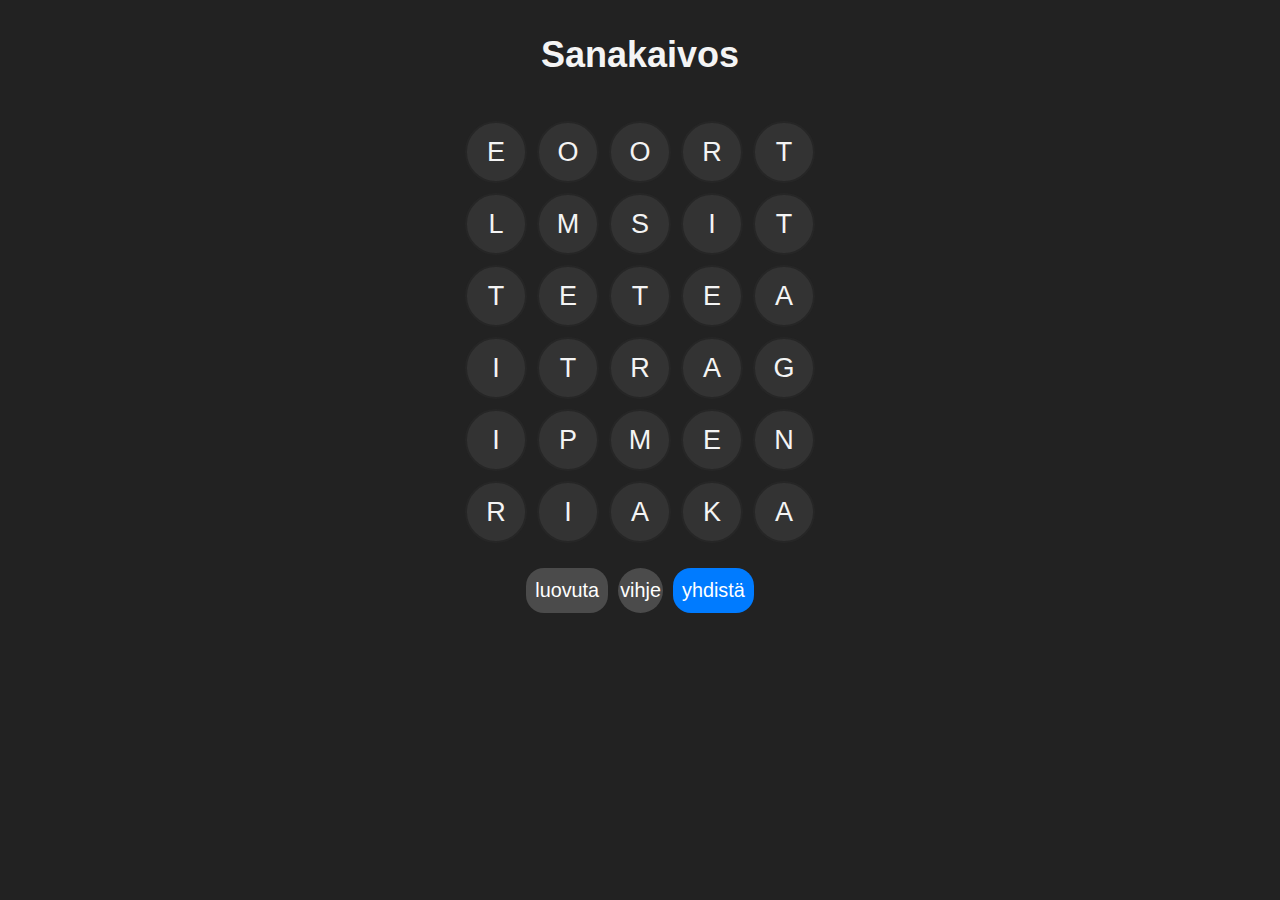
<file: index.html>
<!DOCTYPE html>
<html lang="fi">
<head>
	<meta charset="UTF-8">
	<meta name="viewport" content="width=device-width, initial-scale=1.0">
	<title>Sanakaivos</title>
	<link rel="stylesheet" href="style.css">
	<script src="sanat.js"></script>
</head>
<body>
	<div class="page-center">
		<div class="column">
			<h1>Sanakaivos</h1>
			<div id="sana-container" style="position:relative;height:25px">
				<div id="sana" class="viesti"></div>
				<div id="virhe" class="viesti"></div>
				<div id="tulos" class="viesti"></div>
			</div>
			<div id="board-container">
				<div id="board" class="board"></div>
			</div>
			<div id="buttons" class="button-container"></div>
			<div id="kopioi-tulos" class="button-container hide"><button id="copyToClipboard" class='button'>Kopioi tulos</button></div>
			<div id="loydetyt_sanat" class="sana_list"></div>
		</div>
		<div class="column">
			<div id="malli-container" class="hide">
				<div id="malli" class="board-intended"></div>
			</div>
			<div id="loydetyt_malli_sanat" class="sana_list hide"></div>
		</div>
	</div>

	<script>
		const obfuscationKey = "jy2d7ukxpX1Dz04YgFaK8ChHwOW9qlr";
		function encodeLevelCode(letters, intendedWords) {
			function encode(c) {
				c = +c;
				if (c < 0 || obfuscationKey.length <= c) {
					const msg = "ERROR: Encode failed = " + c
					console.log(msg);
					document.getElementById('virhe').textContent = msg;
				}
				return obfuscationKey[c];
			}
			let levelCode = "";
			for (let i = 0; i < intendedWords.length; i += 1) {
				if (i != 0)
					levelCode += encode(obfuscationKey.length - 1);
				for (let j = 0; j < intendedWords[i].length; j += 1) {
					levelCode += encode(intendedWords[i][j]);
				}
			}
			levelCode.length -= 1;
			const a = +('A'.charCodeAt(0));
			for (let i = 0; i < letters.length; i += 1) {
				levelCode += encode(letters[i].charCodeAt(0) - a);
			}
			return levelCode;
		}

		const generatedLevelCode = encodeLevelCode([
			'E', 'O', 'O', 'R', 'T',
			'L', 'M', 'S', 'I', 'T',
			'T', 'E', 'T', 'E', 'A',
			'I', 'T', 'R', 'A', 'G',
			'I', 'P', 'M', 'E', 'N',
			'R', 'I', 'A', 'K', 'A'
		], [
			[ 1,  6,  0,  5, 11, 10, 16, 15],
			[21, 25, 20, 26, 22, 27],
			[28, 29, 24, 19, 23, 17, 12, 18, 14],
			[ 3,  2,  7, 13,  9,  4,  8],
		]);

		let givenLevelCode = "ykjuD1gYrCO8Wh9rqlwKHFza4rd2x0X7p744FKDzapKK7K7jpKFjkpYz70Fpj1j";
		const url = window.location.href.split('?');
		if (url.length == 2) {
			givenLevelCode = url[1];
		}

		if (generatedLevelCode !== givenLevelCode) {
			console.log("Given and calculated level codes don't match. New=" + generatedLevelCode + ", Given=" + givenLevelCode);
		}

		const letters = [];
		const intendedWords = [];
		function decodeLevelCode(levelCode, letters, intendedWords) {
			function decode(c) {
				if (!obfuscationKey.includes(c)) {
					const msg = "ERROR: Decode failed = " + c
					console.log(msg);
					document.getElementById('virhe').textContent = msg;
				}
				return obfuscationKey.indexOf(c);
			}

			letters.splice(0, letters.length);
			intendedWords.splice(0, intendedWords.length);
			intendedWords.push([]);
			let intendedLetterCount = 0;
			let i = 0;
			const mayContainIntendedWords = levelCode.length >= 62 && levelCode.includes(obfuscationKey[obfuscationKey.length - 1]);
			for (; intendedLetterCount < 30 && i < levelCode.length && mayContainIntendedWords; ++i) {
				const c = decode(levelCode[+i]);
				if (c == obfuscationKey.length - 1) {
					intendedWords.push([]);
					continue;
				}
				if (intendedWords[intendedWords.length - 1].length >= 10) {
					console.log("Intended word is too long. Assuming the url only has the letters.");
					i = 0;
					intendedWords.splice(0, intendedWords.length);
					break;
				}
				intendedWords[intendedWords.length - 1].push(c);
				intendedLetterCount += 1;
			}
			
			const a = +('A'.charCodeAt(0));
			for (; letters.length < 30 && i < levelCode.length; ++i) {
				const charCode = decode(levelCode[+i]);
				let str = undefined;
				if (charCode == 26)
					str = 'Å';
				else if (charCode == 27)
					str = 'Ä';
				else if (charCode == 28)
					str = 'Ö';
				else
					str = String.fromCharCode(a + charCode)
				letters.push(str);
			}
		}
		decodeLevelCode(givenLevelCode, letters, intendedWords);

		let intendedLetterCount = 0;
		intendedWords.forEach(arr => intendedLetterCount += arr.length);
		if (intendedLetterCount == 0) {
			const msg = "Mallivastaus puuttuu. Kaivos voi olla mahdoton.";
			console.log(msg);
			document.getElementById('virhe').textContent = msg;
		} else if (intendedLetterCount != letters.length) {
			const msg = "Mallivastauksessa väärä määrä kirjaimia: " + intendedLetterCount + ", kun pitäsi olla " + letters.length + ".";
			console.log(msg);
			document.getElementById('virhe').textContent = msg;
		}

		const allCells = [];
		const selectedCells = [];
		const foundWords = [];
		const wordListing = [];

		function makeCells(resultCells, parentElement, interactive) {
			letters.forEach((letter, index) => {
				const cellWrapper = document.createElement('div');
				cellWrapper.classList.add('cell-wrapper');
				parentElement.appendChild(cellWrapper);

				const cell = document.createElement('div');
				cellWrapper.appendChild(cell);

				cell.textContent = letter;
				cell.classList.add('cell');
				cell.dataset.index = index;
				cell.dataset.letter = letter;
				resultCells.push(cell);
				if (!interactive) {
					cellWrapper.classList.add('non-interactive');
					return;
				}

				cellWrapper.addEventListener('click', () => {
					const selectedIndex = selectedCells.indexOf(cell);
					if (selectedIndex > -1 && selectedIndex + 1 == selectedCells.length) {
						toggleSelection(cell);
						return;
					}
					if (selectedIndex > -1) {
						//clearSelected()
						return;
					}

					for (i in foundWords) {
						if (foundWords[i].includes(cell)) {
							removeWord(foundWords[i]);
							return;
						}
					}

					for (word in foundWords)
					{
						if (!word.includes(cell)) continue;
						removeWord(word);
						return;
					}

					if (isAdjacent(cell)) {
						toggleSelection(cell);
					}
				});
			});
		}
		makeCells(allCells, document.getElementById('board'), true);

		const connectors = [];

		function disconnect(cell1, cell2) {
				if (!cell1 || !cell2) return;

				const rect1 = cell1.dataset.index < cell2.dataset.index ? cell1 : cell2;
				const rect2 = cell1.dataset.index < cell2.dataset.index ? cell2 : cell1;
				const key = rect1.dataset.index + "-" + rect2.dataset.index;
				const line = connectors.find(l => l.dataset.key === key);
				if (line) {
					let index = connectors.indexOf(line);
					connectors.splice(index, 1);
					line.remove();
				}
		};

		function connect(cell1, cell2, style) {
			connectImpl(document.getElementById('board-container'), cell1, cell2, style);
		}

		function connectMalli(cell1, cell2, style) {
			connectImpl(document.getElementById('malli-container'), cell1, cell2, style);
		}

		function connectImpl(containter, cell1, cell2, style) {
				disconnect(cell1, cell2);
				const line = document.createElement('div');
				containter.appendChild(line);
				line.classList.add('line');
				line.classList.add(style);
				const rect1 = cell1.dataset.index < cell2.dataset.index ? cell1 : cell2;
				const rect2 = cell1.dataset.index < cell2.dataset.index ? cell2 : cell1;
				const key = rect1.dataset.index + "-" + rect2.dataset.index;
				line.dataset.key = key;

				const x1 = rect1.offsetLeft + rect1.offsetWidth * 0.5;
				const y1 = rect1.offsetTop + rect1.offsetHeight * 0.5;
				const x2 = rect2.offsetLeft + rect2.offsetWidth * 0.5;
				const y2 = rect2.offsetTop + rect2.offsetHeight * 0.5;
				const diagonality = (x1 != x2 && y1 != y2) ? Math.pow(2, 0.5) : 1.0;
				const w = containter.offsetHeight * 0.2;
				const h = containter.offsetHeight * 0.1;
				const cx = (x1 + x2) * 0.5;
				const cy = (y1 + y2) * 0.5;
				const angle = Math.atan2(y2 - y1, x2 - x1);
				line.style.position = 'absolute';
				const vx = (cx - w*0.5) / containter.offsetHeight * 100;
				const vy = (cy - h*0.5) / containter.offsetHeight * 100;
				console.log(vx, vy);
				line.style.top = `${vy}%`;
				line.style.left = `${vx}%`;
				line.style.transform = `rotate(${angle}rad)`;
				line.style.width = `${w}%`;
				line.style.zIndex = -1;
				//console.log(rect1, rect2, line)
				connectors.push(line);
				return line;
		};

		connectors.splice(0, connectors.length);

		const theButtons = [];

		function makeButton(text, callback) {
			const button = document.createElement('div');
			button.textContent = text;
			button.classList.add('button');

			button.addEventListener('click', callback);
			theButtons.push(button);
			document.getElementById('buttons').appendChild(button);
			return button;
		}

		const shareableUrl = window.location.href; // Lol, this is a user string
		function disableButtons() {
			document.getElementById('buttons').classList.add('hide');
			theButtons.forEach(button => button.classList.add('disabled-button'));
			allCells.forEach(cell => cell.classList.add('disabled'));
			
			const copyContainer = document.getElementById('kopioi-tulos');
			copyContainer.classList.remove('hide');
			const copyButton = document.getElementById('copyToClipboard');
			copyButton.addEventListener('click', ()=>{
				let msg = "";
				if (youWon)
					msg += "Pääsin Sanakaivoksen läpi ajassa ";
				else
					msg += "Luovutin Sanakaivoksen ajassa ";
				msg += getResultTime() + "\nKokeile itse osoitteessa\n" + shareableUrl;
				console.log("Copied to clipboard: " + msg);
				navigator.clipboard.writeText(msg);
				copyButton.textContent = "Kopioitu!";
			});
		}

		function removeWord(word) {
			word.forEach((cell) => { cell.classList.remove('used'); });
			for (i in word)
			{
				if (+i + 1 < word.length)
					disconnect(word[i], word[+i + 1]);
			}
			const index = foundWords.indexOf(word);
			foundWords.splice(index, 1);
			for (i in wordListing) {
				if (wordListing[i].dataset.owner == word[0].dataset.index) {
					wordListing.splice(i, 1)[0].remove();
				}
			}
		}

		function gameOver() {
			clearSelected();
			if (endTime) return;
			disableButtons();
			showSolution();
			showMalli();
			getResultTime();
		}

		makeButton('luovuta', () => {
			gameOver();
			if (foundWords.length != 1)
				document.getElementById('tulos').textContent = 'Löysit ' + foundWords.length + ' sanaa ajassa ' + getResultTime();
			else
				document.getElementById('tulos').textContent = 'Löysit ' + foundWords.length + ' sanan ajassa ' + getResultTime();
		}).classList.add('luovuta');

		let revealedClues = 0;
		const vihje = makeButton('vihje', () => {
			if (revealedClues < intendedWords.length) {
				const vihjeI = intendedWords[revealedClues][0];
				allCells[vihjeI].classList.add('vihje');
				revealedClues += 1;
			}
			if (revealedClues >= intendedWords.length)
				vihje.classList.add('disabled-button');
		});
		vihje.classList.add('vihje');
		if (intendedWords.length == 0)
			vihje.classList.add('disabled-button');

		makeButton('yhdistä', () => {
			if (!isAcceptableWord(selectedCells))
			{
				clearSelected();
				updateCurrentError();
				return;
			}

			const newWord = [];
			selectedCells.forEach((cell) => {
				newWord.push(cell);
				cell.classList.add("used");
			});
			foundWords.push(newWord);
			clearSelected();

			for (i in newWord) {
				if (+i + 1 < newWord.length)
					connect(newWord[i], newWord[+i + 1], "used");
			}

			const wlist = document.createElement('div');
			wordListing.push(wlist);
			wlist.textContent = "";
			wlist.dataset.owner = newWord[0].dataset.index;
			wlist.classList.add("loydetty_sana");
			for (i in newWord)
				wlist.textContent += newWord[i].dataset.letter;
			document.getElementById('loydetyt_sanat').appendChild(wlist);
			updateCurrentWord();

			let foundCount = 0;
			foundWords.forEach(word => foundCount += word.length);
			if (foundCount == allCells.length)
				victory();
		}).classList.add('yhdista');

		function paintWordsToCells(cells, words, wordListHolder, container) {
			let prevI = -1;
			let first = true;
			cells.forEach(cell => cell.classList.add('intended'));
			words.forEach(arr => { prevI = -1;
				arr.forEach(index =>  {
					if (first)
						cells[index].classList.add("selected");
					if (prevI != -1) {
						const a = cells[prevI];
						const b = cells[index];
						const clss = first ? "intended-first" : "intended";
						setTimeout(() => { connectImpl(container, a, b, clss); }, 0); // Delay because otherwise these will be misaligned for some reason
					}
					prevI = index;
				});
				first = false;
				setTimeout(() => { connectors.splice(0, connectors.length); }); // Avoid removing connectors
				if (!wordListHolder)
					return;

				const wlist = document.createElement('div');
				wordListing.push(wlist);
				wlist.textContent = "";
				wlist.classList.add("loydetty_sana");
				arr.forEach(index => { wlist.textContent += cells[index].dataset.letter; });
				wordListHolder.appendChild(wlist);
			});
		}

		function showSolution() {
			const board = document.getElementById('board');
			board.replaceChildren();
			connectors.splice(0,connectors.length).forEach(connector => connector.remove());

			const gameOverCells = [];
			makeCells(gameOverCells, board, false);
			paintWordsToCells(gameOverCells, foundWords.map(arr => arr.map(cell => +cell.dataset.index)), undefined, document.getElementById('board-container'));
		}

		function showMalli() {
			updateCurrentWord();
			if (intendedWords.length == 0)
				return;
			document.getElementById('malli-container').classList.remove('hide');
			document.getElementById('loydetyt_malli_sanat').classList.remove('hide');

			const intendedSoluctionCells = [];
			makeCells(intendedSoluctionCells, document.getElementById('malli'), false);
			paintWordsToCells(intendedSoluctionCells, intendedWords, document.getElementById('loydetyt_malli_sanat'), document.getElementById('malli-container'));
		}

		const startTime = new Date();
		let endTime = null;
		function getResultTime() {
			if (!endTime) endTime = new Date();
			const duration = +Math.floor((endTime - startTime) / 1000);
			const hours = Math.floor((duration / 60 / 60));
			const minutes = Math.floor((duration / 60) % 60);
			const seconds = Math.floor(duration % 60);
			if (hours > 0)
				return `${hours}:${minutes}:${seconds}`;
			else if (minutes > 0)
				return `${minutes}:${seconds}`;
			else
				return `${seconds} sekuntia`;
		}

		let youWon = false;
		function victory() {
			youWon = true;
			gameOver();
			document.getElementById('tulos').textContent = 'Löysit kaikki sanat ajassa ' + getResultTime() + '!';
		}

		function clearSelected() {
			selectedCells.forEach((cell) => {
				cell.classList.remove('selected');
			});
			for (i in selectedCells)
			{
				if (+i + 1 < selectedCells.length)
					disconnect(selectedCells[i], selectedCells[+i + 1]);
			}
			selectedCells.length = 0;
		}

		function isAcceptableWord(cells) {

			document.getElementById('virhe').textContent = "";

			if (cells.length < 3 || cells.length > 10)
				return false;

			let word = "";
			for (i in cells) {
				word += cells[i].dataset.letter;
			}
			if (validWords.includes(word)) {
				return true;
			}

			document.getElementById('virhe').textContent = word + " ei kelpaa";

			return false;
		}

		function popSelection() {
			const index = selectedCells.length - 1;
			if (index <= -1)
			{
				console.log("Trying to unselect non-selected cell.");
				return;
			}

			const cell = selectedCells.splice(index, 1)[0];
			cell.classList.remove('selected');
			if (index > 0)
				disconnect(selectedCells[index - 1], cell);
		}

		function toggleSelection(cell) {
			const index = selectedCells.indexOf(cell);
			if (index > -1 && selectedCells.length == index + 1) {
				if (selectedCells.length == 1) { clearSelected(); }
				else { popSelection(); }
			} else {
				if (selectedCells.length >= 10)
					return;

				if (selectedCells.length > 0)
				{
					connect(selectedCells[selectedCells.length - 1], cell, "selected");
				}
				selectedCells.push(cell);
				cell.classList.toggle('selected');
			}
			updateCurrentWord();
		}

		function updateCurrentError() {
			const sana = document.getElementById('sana');
			sana.textContent = "";
		}

		function updateCurrentWord() {
			const sana = document.getElementById('sana');
			sana.textContent = "";
			selectedCells.forEach(cell => {
				sana.textContent += cell.dataset.letter;
			});
			document.getElementById('virhe').textContent = "";
		}

		function isAdjacent(cell) {
			const index = parseInt(cell.dataset.index);
			const lastIndex = selectedCells.length > 0 ? parseInt(selectedCells[selectedCells.length - 1].dataset.index) : -1;
			if (lastIndex === -1) return true;
			const w = 5;
			const h = 6;
			const rowDiff = Math.abs(Math.floor(index / w) - Math.floor(lastIndex / w));
			const colDiff = Math.abs(index % w - lastIndex % w);
			return rowDiff <= 1 && colDiff <= 1;
		}
	</script>
</body>
</html>
</file>
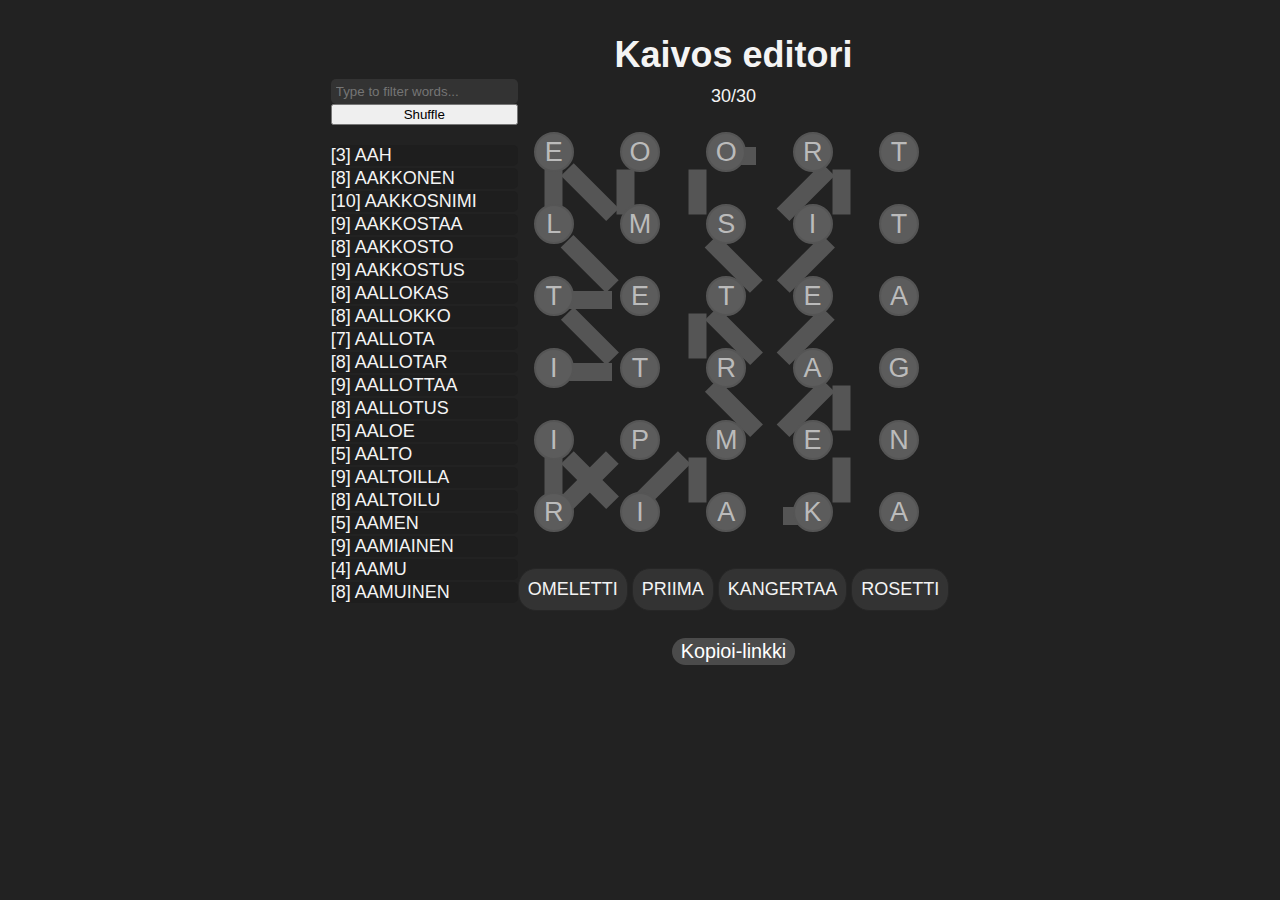
<file: editori.html>
<!DOCTYPE html>
<html lang="fi">
<head>
	<meta charset="UTF-8">
	<meta name="viewport" content="width=device-width, initial-scale=1.0">
	<title>Kaivos editori</title>
	<script src="sanat.js"></script>
	<link rel="stylesheet" href="style.css">
	<style>
		// editor-only style
		.filter-list-container {
			width: 500px;
			height: 100%;
		}
		input[type="text"] {
			padding: 5px;
			border: none;
			border-radius: 5px;
			background-color: #333;
			color: #ffffff;
		}
		ul {
			list-style-type: none;
			padding: 0;
		}
		li {
			padding: 0px;
			background-color: #1e1e1e;
			margin: 2px 0;
			border-radius: 5px;
			cursor: pointer;
		}
	</style>
</head>
<body>
	<div class="page-center">
		<div class="column filter-list-container">
			<input type="text" id="searchInput" placeholder="Type to filter words..." />
			<button id="shuffle" onclick="enableShuffle = !enableShuffle; displayWords()">Shuffle</button>
			<ul id="filter-list"></ul>
		</div>

		<div class="column">
			<h1>Kaivos editori</h1>
			<div id="sana-container" style="position:relative;height:25px">
				<div id="sana" class="viesti"></div>
				<div id="virhe" class="viesti"></div>
			</div>
			<div id="board-container">
				<div id="board" class="board"></div>
			</div>
			<div id="loydetyt_sanat" class="sana_list"></div>
			<div id="kopioi-tulos" class="button-container"><button id="copyToClipboard" class='button'>Kopioi linkki</button></div>
			<!--div id="koodi" class="button"></div-->
		</div>
	</div>
	<script>
		let enableShuffle = false;
		const searchInput = document.getElementById('searchInput');
		let scrollAmount = 0;
		const filterListElements = [];
		function displayWords() {
			while (filterListElements.length < 20) {
				const li = document.createElement('li');
				document.getElementById('filter-list').appendChild(li);
				filterListElements.push(li)
				li.addEventListener('click', () => {
					addWord(li.dataset.word, -1);
				});
			}

			const query = searchInput.value.toUpperCase();
			const spentLetters = countTotalLetters();
			const maxLength = spentLetters <= 27 ? 30 - spentLetters : 10;
			const filteredWords = validWords.filter(word => word.includes(query) && word.length <= maxLength);
			if (enableShuffle) {
				scrollAmount = 0;
				shuffle.textContent = "Sort";
				for (let i = filteredWords.length; i-- > 0;) {
					let j = Math.random() * (i + 1) | 0;
					[filteredWords[i], filteredWords[j]] = [filteredWords[j], filteredWords[i]];
				}
			} else {
				shuffle.textContent = "Shuffle";
			}
			if (scrollAmount < 0) {
				scrollAmount = 0;
			}
			const leaveVisible = Math.floor(filteredWords.length * 0.5);
			if (scrollAmount + leaveVisible > filteredWords.length) {
				scrollAmount = filteredWords.length - leaveVisible - 1;
			}
			//console.log(scrollAmount);
			for (let ii = 0; ii < filterListElements.length; ii++) {
				const i = Math.floor(ii + scrollAmount);
				//console.log(`${ii}/${filterListElements.length} -> ${i}/${filteredWords.length}`);
				const li = filterListElements[ii];
				if (i >= filteredWords.length) {
					li.classList.add("hide");
					li.dataset.word = ""
					continue;
				}
				li.classList.remove("hide");
				li.textContent = "[" + filteredWords[i].length + "] " + filteredWords[i];
				li.dataset.word = filteredWords[i];
			}
		}

		document.addEventListener('wheel', (event) => {
			scrollAmount += event.deltaY * 0.2;
			displayWords();
		});

		searchInput.addEventListener('input', displayWords);

		const copyButton = document.getElementById('copyToClipboard');
		copyButton.addEventListener('click', ()=>{
			if (countSelectedLetters() != 30) {
				clearSelected();
				updateCurrentWord();
				return;
			}


			const domain = window.location.href.split('/editori.html')[0];
			const shareableUrl = domain + "/index.html?" + generateLevelCode();
			let msg = "Tein uuden sanakaivoksen! Pääsetkö sen läpi?\n" + shareableUrl;
			//console.log("Copied to clipboard: " + msg);
			navigator.clipboard.writeText(msg);
			copyButton.textContent = "Kopioitu!";
		});

		const obfuscationKey = "jy2d7ukxpX1Dz04YgFaK8ChHwOW9qlr";
		function encodeLevelCode(letters, intendedWords) {
			function encode(c) {
				c = +c;
				if (c < 0 || obfuscationKey.length <= c) {
					const msg = "ERROR: Encode failed = " + c
					console.log(msg);
					document.getElementById('virhe').textContent = msg;
				}
				return obfuscationKey[c];
			}
			let levelCode = "";
			for (let i = 0; i < intendedWords.length; i += 1) {
				if (i != 0)
					levelCode += encode(obfuscationKey.length - 1);
				for (let j = 0; j < intendedWords[i].length; j += 1) {
					levelCode += encode(intendedWords[i][j]);
				}
			}
			levelCode.length -= 1;
			const a = +('A'.charCodeAt(0));
			for (let i = 0; i < letters.length; i += 1) {
				let charCode = letters[i].charCodeAt(0) - a;
				if (charCode < 0 || charCode >= 26) {
					if (letters[i] == 'Å')
						charCode = 26;
					if (letters[i] == 'Ä')
						charCode = 27;
					if (letters[i] == 'Ö')
						charCode = 28;
				}
				levelCode += encode(charCode);
			}
			return levelCode;
		}

		function decodeLevelCode(levelCode, letters, intendedWords) {
			function decode(c) {
				if (!obfuscationKey.includes(c)) {
					const msg = "ERROR: Decode failed = " + c
					console.log(msg);
					document.getElementById('virhe').textContent = msg;
				}
				return obfuscationKey.indexOf(c);
			}

			letters.splice(0, letters.length);
			intendedWords.splice(0, intendedWords.length);
			intendedWords.push([]);
			let intendedLetterCount = 0;
			let i = 0;
			const mayContainIntendedWords = levelCode.length >= 62 && levelCode.includes(obfuscationKey[obfuscationKey.length - 1]);
			for (; intendedLetterCount < 30 && i < levelCode.length && mayContainIntendedWords; ++i) {
				const c = decode(levelCode[+i]);
				if (c == obfuscationKey.length - 1) {
					intendedWords.push([]);
					continue;
				}
				if (intendedWords[intendedWords.length - 1].length >= 10) {
					console.log("Intended word is too long. Assuming the url only has the letters.");
					i = 0;
					intendedWords.splice(0, intendedWords.length);
					break;
				}
				intendedWords[intendedWords.length - 1].push(c);
				intendedLetterCount += 1;
			}
			const a = +('A'.charCodeAt(0));
			for (; letters.length < 30 && i < levelCode.length; ++i) {
				const charCode = decode(levelCode[+i]);
				let str = undefined;
				if (charCode == 26)
					str = 'Å';
				else if (charCode == 27)
					str = 'Ä';
				else if (charCode == 28)
					str = 'Ö';
				else
					str = String.fromCharCode(a + charCode)
				letters.push(str);
			}
		}

		const letters = [];
		let originalUrl = "";
		const originalFoundWords = [];
		const originalWordList = [];
		{
			let givenLevelCode = "ykjuD1gYrCO8Wh9rqlwKHFza4rd2x0X7p744FKDzapKK7K7jpKFjkpYz70Fpj1j";
			const url = window.location.href.split('?');
			originalUrl = url[0];
			if (url.length == 2) {
				givenLevelCode = url[1];
			}

			const sanatPrefix = 'sanat=';
			if (givenLevelCode.startsWith(sanatPrefix)) {
				let args = givenLevelCode.substring(sanatPrefix.length).split('&');
				let wordsStr = args[0];
				wordsStr.split(',').filter(w => w.length >= 3).forEach(w => originalWordList.push(w));
				console.log(originalWordList);

				const kirjaimetPrefix = 'kirjaimet=';
				if (args.length > 1 && args[1].startsWith(kirjaimetPrefix)) {
					args[1].substring(kirjaimetPrefix.length).split('').forEach(c => letters.push(c));
				}
				while (letters.length < 30) {
					if (wordsStr.length > 0) {
						const c = wordsStr[0].toUpperCase();
						console.log(c)
						wordsStr = wordsStr.substring(1);
						if (c !== ',')
							letters.push(c)
					} else {
						letters.push('A')
					}
				}

				const paikatPrefix = 'paikat=';
				if (args.length > 2 && args[2].startsWith(paikatPrefix)) {
					const paikat = [];
					args[2].substring(paikatPrefix.length).split(',').forEach(p => paikat.push(+p));
					let i = 0;
					let wl_index = 0;
					while (wl_index < originalWordList.length) {
						const w = originalWordList[wl_index];
						wl_index++;
						if (i >= paikat.length)
							break;
						const ow = [];
						for (const _ of w) {
							if (i >= paikat.length)
								break;
							ow.push(paikat[i]);
							i++;
						}
						if (ow.length > 0 && ow[0] != -1) {
							wl_index--;
							originalWordList.splice(wl_index, 1);
							originalFoundWords.push(ow);
						}
					}
				}
			} else {
				decodeLevelCode(givenLevelCode, letters, originalFoundWords);
				let intendedLetterCount = 0;
				originalFoundWords.forEach(arr => intendedLetterCount += arr.length);
				if (intendedLetterCount == 0) {
					const msg = "Mallivastaus puuttuu. Kaivos voi olla mahdoton.";
					console.log(msg);
					document.getElementById('virhe').textContent = msg;
				} else if (intendedLetterCount != letters.length) {
					const msg = "Mallivastauksessa väärä määrä kirjaimia: " + intendedLetterCount + ", kun pitäsi olla " + letters.length + ".";
					console.log(msg);
					document.getElementById('virhe').textContent = msg;
				}
			}
		}

		function makeCells(resultCells, parentElement, interactive) {
			letters.forEach((letter, index) => {
				const cellWrapper = document.createElement('div');
				cellWrapper.classList.add('cell-wrapper');
				parentElement.appendChild(cellWrapper);

				const cell = document.createElement('div');
				cellWrapper.appendChild(cell);

				cell.textContent = letter;
				cell.classList.add('cell');
				cell.classList.add('intended');
				cell.dataset.index = index;
				cell.dataset.letter = letter;
				resultCells.push(cell);
				if (!interactive) {
					cellWrapper.classList.add('non-interactive');
					return;
				}

				cellWrapper.addEventListener('click', () => {
					const selectedIndex = selectedCells.indexOf(cell);
					if (selectedIndex > -1 && selectedIndex + 1 == selectedCells.length) {
						toggleSelection(cell);
						return;
					}
					if (selectedIndex > -1) {
						//clearSelected()
						return;
					}

					for (i in foundWords) {
						if (foundWords[i].includes(cell)) {
							removeWord(foundWords[i]);
							return;
						}
					}

					for (word in foundWords)
					{
						if (!word.includes(cell)) continue;
						removeWord(word);
						return;
					}

					if (isAdjacent(cell)) {
						toggleSelection(cell);
					}
				});
			});
		}

		const allCells = [];
		const selectedCells = [];
		const foundWords = [];
		const wordListing = [];
		const connectors = [];

		displayWords();
		makeCells(allCells, document.getElementById('board'), true);

		originalWordList.forEach(str => {
			if (!validWords.includes(str))
				console.log('invalid word ' + str);
			addWord(str, -1);
		});

		originalFoundWords.forEach(wi => {
			const w = [];
			let str = "";
			let prevCell = null;
			wi.forEach(i => {
				const cell = allCells[i];
				w.push(cell);
				cell.classList.add("used");
				if (prevCell) {
					connect(prevCell, cell, "used");
				}
				str += cell.dataset.letter;
				prevCell = cell;
			});

			if (!validWords.includes(str))
				console.log('invalid word ' + str);
			foundWords.push(w);
			addWord(str, wi[0]);
		});

		function disconnect(cell1, cell2) {
				if (!cell1 || !cell2) return;

				const rect1 = cell1.dataset.index < cell2.dataset.index ? cell1 : cell2;
				const rect2 = cell1.dataset.index < cell2.dataset.index ? cell2 : cell1;
				const key = rect1.dataset.index + "-" + rect2.dataset.index;
				//console.log(`trying to disconnect(${cell1.dataset.index}, ${cell2.dataset.index}) -> ${key} & ${rect1.dataset.index}`);
				const line = connectors.find(l => l.dataset.key === key);
				//console.log(`found ${line}`);
				if (line) {
					let index = connectors.indexOf(line);
					//console.log(line, index, connectors);
					//console.log(`disconnect(${cell1.dataset.index}, ${cell2.dataset.index}) -> ${key} & ${rect1.dataset.index}`);
					connectors.splice(index, 1);
					line.remove();
				}
		};

		function connect(cell1, cell2, style) {
			connectImpl(document.getElementById('board-container'), cell1, cell2, style);
		}

		function connectImpl(containter, cell1, cell2, style) {
				disconnect(cell1, cell2);
				const line = document.createElement('div');
				containter.appendChild(line);
				line.classList.add('line');
				line.classList.add(style);
				const rect1 = cell1.dataset.index < cell2.dataset.index ? cell1 : cell2;
				const rect2 = cell1.dataset.index < cell2.dataset.index ? cell2 : cell1;
				const key = rect1.dataset.index + "-" + rect2.dataset.index;
				line.dataset.key = key;

				const x1 = rect1.offsetLeft + rect1.offsetWidth * 0.5;
				const y1 = rect1.offsetTop + rect1.offsetHeight * 0.5;
				const x2 = rect2.offsetLeft + rect2.offsetWidth * 0.5;
				const y2 = rect2.offsetTop + rect2.offsetHeight * 0.5;
				const diagonality = (x1 != x2 && y1 != y2) ? Math.pow(2, 0.5) : 1.0;
				const w = 45 * diagonality;
				const h = 10;
				const ox = x1 == x2 ? 0 : x1 < x2 ? 0 : -0;
				const oy = y1 == y2 ? 0 : y1 < y2 ? 0 : -0;
				const cx = (x1 + x2) * 0.5;
				const cy = (y1 + y2) * 0.5;
				const angle = Math.atan2(y2 - y1, x2 - x1);
				line.style.position = 'absolute';
				line.style.top = `${cy + oy - h*0.5}px`;
				line.style.left = `${cx + ox - w*0.5}px`;
				line.style.transform = `rotate(${angle}rad)`;
				line.style.width = `${w}px`;
				line.style.zIndex = -1;
				//console.log(rect1, rect2, line)
				connectors.push(line);
				return line;
		};

		function generateLevelCode() {
			const tempLetters =	[];
			const words = [];
			for (let i = 0; i < allCells.length; ++i) {
				tempLetters.push(allCells[i].dataset.letter);
			}
			//console.log(tempLetters);
			foundWords.forEach(word => {
				const result = [];
				word.forEach(l => result.push(l.dataset.index));
				words.push(result);
			});
			const generatedLevelCode = encodeLevelCode(tempLetters, words);
			return generatedLevelCode;
		}

		function generateWipLevelCode() {
			const sanat = [];
			const paikat = [];
			for (const wl of wordListing) {
				sanat.push(wl.textContent);
				if (wl.dataset.owner != -1) {
					const fw = foundWords.find(w => w[0].dataset.index === wl.dataset.owner);
					if (fw) {
						fw.forEach(cell => paikat.push(+cell.dataset.index));
						continue;
					}
				}
				for (let i = 0; i < wl.textContent.length; ++i) {
					paikat.push(-1);
				}
			}

			if (sanat.length === 0)
				return "sanat=";

			let result = "";
			result += "sanat=" + sanat.join(',');
			result += "&kirjaimet=" + letters.join('');
			result += "&paikat=" + paikat.join(',');
			console.log(result);
			return result;
		}

		function countSelectedLetters() {
			let foundCount = 0;
			foundWords.forEach(word => foundCount += word.length);
			return foundCount;
		}

		updateCurrentWord();

		function removeWord(word) {
			word.forEach((cell) => { cell.classList.remove('used'); });
			for (i in word)
			{
				if (+i + 1 < word.length)
					disconnect(word[i], word[+i + 1]);
			}

			const index = foundWords.indexOf(word);
			foundWords.splice(index, 1);
			updateCurrentWord();
			displayWords();
		}

		function addWord(word, firstCellIndex) {
			const wlist = document.createElement('div');
			wordListing.push(wlist);
			wlist.textContent = word;
			wlist.dataset.owner = firstCellIndex;
			wlist.classList.add("loydetty_sana");
			document.getElementById('loydetyt_sanat').appendChild(wlist);
			wlist.addEventListener('click', () => {
				let wasFound = false;
				for (let i = foundWords.length; i-- > 0; ) {
					if (foundWords[i][0].dataset.index == wlist.dataset.owner) {
						removeWord(foundWords[i]);
						wasFound = true;
						//console.log("found");
					}
				}
				if (wasFound) return;

				const i = wordListing.indexOf(wlist);
				wordListing.splice(i, 1)[0].remove();
				updateCurrentWord();
			});
			updateCurrentWord();
			displayWords();
		}

		function clearSelected() {
			selectedCells.forEach((cell) => {
				//console.log(`clearing: ${cell.dataset.index}`);
				cell.classList.remove('selected');
			});
			//console.log(selectedCells.length, selectedCells);
			for (i in selectedCells)
			{
				//console.log(i, selectedCells);
				if (+i + 1 < selectedCells.length)
					disconnect(selectedCells[i], selectedCells[+i + 1]);
			}
			selectedCells.length = 0;
		}

		function popSelection() {
			//console.log("pop!")
			const index = selectedCells.length - 1;
			if (index <= -1)
			{
				//console.log("Trying to unselect non-selected cell.");
				return;
			}

			const cell = selectedCells.splice(index, 1)[0];
			cell.classList.remove('selected');
			if (index > 0)
				disconnect(selectedCells[index - 1], cell);
		}

		function toggleSelection(cell) {
			const index = selectedCells.indexOf(cell);
			if (index > -1 && selectedCells.length == index + 1) {
				if (selectedCells.length == 1) { clearSelected(); }
				else { popSelection(); }
				updateCurrentWord();
				return;
			} else {
				const nextLetter = getNextLetter();
				if (nextLetter === undefined) {
					//console.log("No more letters to place.");
					currentListing = -1;
					return;
				}
				if (selectedCells.length > 0)
				{
					connect(selectedCells[selectedCells.length - 1], cell, "selected");
				}
				selectedCells.push(cell);
				cell.classList.toggle('selected');
				cell.dataset.letter = nextLetter;
				cell.textContent = nextLetter;
				letters[+cell.dataset.index] = nextLetter;
				console.log(letters.join(''))

				let wlist = getCurrentWordListing();
				if (wlist.textContent.length == selectedCells.length) {
					currentListing = -1;
					//console.log("Done!");
					const newWord = [];
					selectedCells.forEach((cell) => {
						newWord.push(cell);
						cell.classList.add("used");
					});
					foundWords.push(newWord);
					//console.log(foundWords);
					clearSelected();
					for (i in newWord) {
						if (+i + 1 < newWord.length)
							connect(newWord[i], newWord[+i + 1], "used");
					}
					wlist.dataset.owner = newWord[0].dataset.index;
				}
				updateCurrentWord();
			}
		}

		function updateCurrentError() {
			const sana = document.getElementById('sana');
			sana.textContent = "";
		}

		let currentListing = -1;
		function getCurrentWordListing() {
			if (currentListing >= 0 && currentListing < wordListing.length) {
				return wordListing[currentListing];
			}
			return undefined;
		}
		function getNextLetter() {
			const unusedListings = wordListing.filter(wl => !foundWords.find(w => w[0].dataset.index === wl.dataset.owner));
			if (currentListing >= 0 && currentListing < wordListing.length) {
				if (unusedListings.includes(wordListing[currentListing])) {
					if (wordListing[currentListing].textContent.length > selectedCells.length) {
						return wordListing[currentListing].textContent[selectedCells.length];
					}
				}
				currentListing = -1;
			}
			if (unusedListings.length > 0) {
				if (unusedListings[0].textContent.length > selectedCells.length) {
					currentListing = wordListing.indexOf(unusedListings[0]);
					//console.log("ddd - " + currentListing);
					return unusedListings[0].textContent[selectedCells.length];
				}
			}
			currentListing = -1;
			return undefined;
		}

		function updateCurrentWord() {
			const sana = document.getElementById('sana');
			sana.textContent = "";

			const unusedListings = wordListing.filter(wl => !foundWords.find(w => w[0].dataset.index === wl.dataset.owner));
			for (let i = 0; i < wordListing.length; i++) {
				const wlist = wordListing[i];
				wlist.classList.remove("used");
				wlist.classList.remove("next");
				if (unusedListings.length > 0 && wlist === unusedListings[0])
					wlist.classList.add("next");
				else if (!unusedListings.includes(wlist))
					wlist.classList.add("used");
			}

			selectedCells.forEach(cell => {
				sana.textContent += cell.dataset.letter;
			});
			if (selectedCells.length <= 0) {
				sana.textContent = countSelectedLetters() + "/" + countTotalLetters();
			}
			document.getElementById('virhe').textContent = "";
			
			copyButton.classList.remove('disabled-button')
			if (countSelectedLetters() == 30) {
				copyButton.textContent = "Kopioi-linkki";
			} else if (selectedCells.length > 0) {
				copyButton.textContent = "Peru";
			} else {
				copyButton.textContent = "Peru";
				copyButton.classList.add('disabled-button')
			}
			history.replaceState(null, "", originalUrl + "?" + generateWipLevelCode());
		}

		function countTotalLetters() {
			let count = 0;
			wordListing.forEach(wl => count += wl.textContent.length);
			return count;
		}

		function isAdjacent(cell) {
			const index = parseInt(cell.dataset.index);
			const lastIndex = selectedCells.length > 0 ? parseInt(selectedCells[selectedCells.length - 1].dataset.index) : -1;
			if (lastIndex === -1) return true;
			const w = 5;
			const h = 6;
			const rowDiff = Math.abs(Math.floor(index / w) - Math.floor(lastIndex / w));
			const colDiff = Math.abs(index % w - lastIndex % w);
			return rowDiff <= 1 && colDiff <= 1;
		}

	</script>
</body>
</html>
</file>
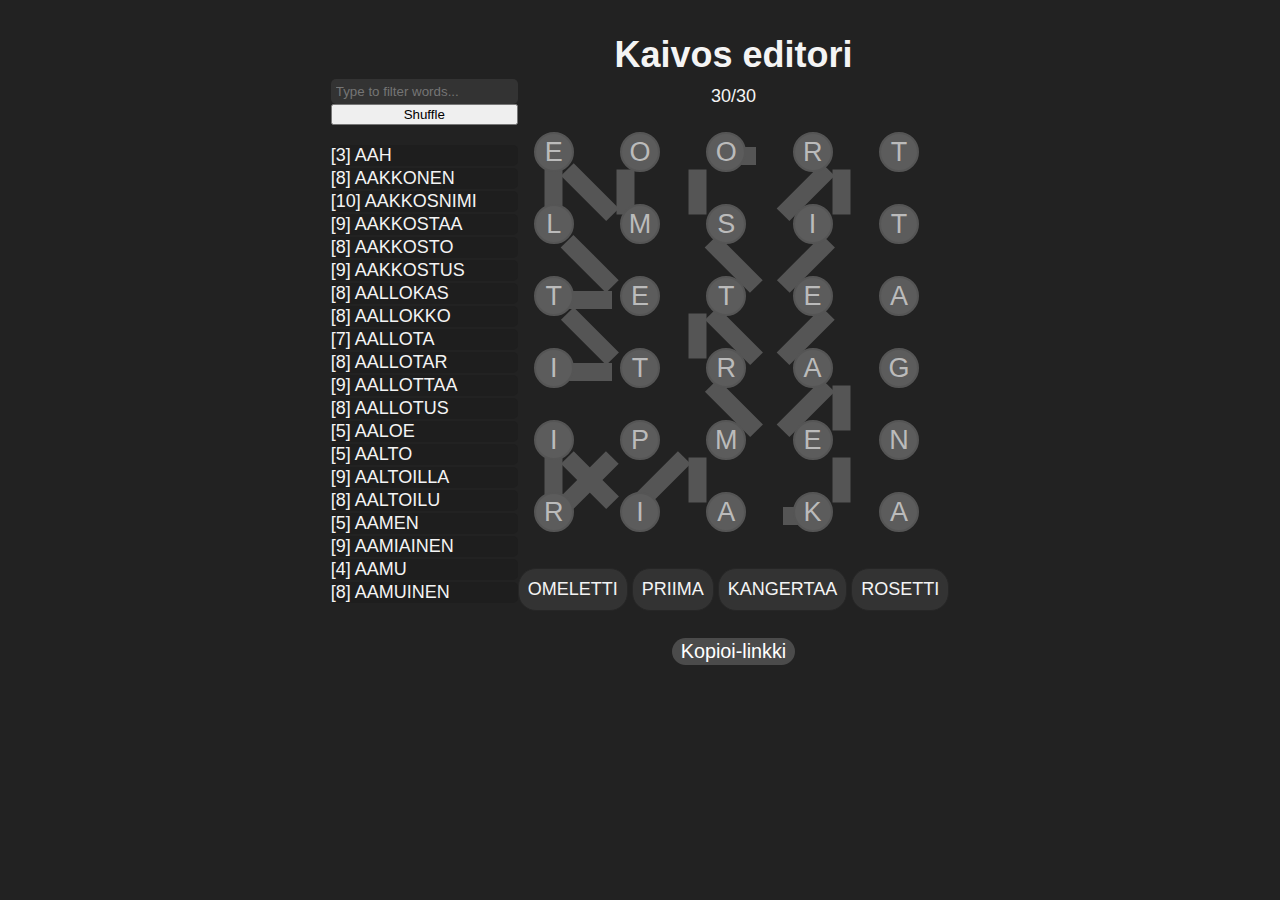
<file: kaivoseditor.html>
<!DOCTYPE html>
<html lang="fi">
<head>
	<meta charset="UTF-8">
	<meta name="viewport" content="width=device-width, initial-scale=1.0">
	<title>Kaivos editori</title>
	<script src="sanat.js"></script>
	<link rel="stylesheet" href="style.css">
	<style>
		// editor-only style
		.filter-list-container {
			width: 500px;
			height: 100%;
		}
		input[type="text"] {
			padding: 5px;
			border: none;
			border-radius: 5px;
			background-color: #333;
			color: #ffffff;
		}
		ul {
			list-style-type: none;
			padding: 0;
		}
		li {
			padding: 0px;
			background-color: #1e1e1e;
			margin: 2px 0;
			border-radius: 5px;
			cursor: pointer;
		}
	</style>
</head>
<body>
	<div class="page-center">
		<div class="column filter-list-container">
			<input type="text" id="searchInput" placeholder="Type to filter words..." />
			<button id="shuffle" onclick="enableShuffle = !enableShuffle; displayWords()">Shuffle</button>
			<ul id="filter-list"></ul>
		</div>

		<div class="column">
			<h1>Kaivos editori</h1>
			<div id="sana-container" style="position:relative;height:25px">
				<div id="sana" class="viesti"></div>
				<div id="virhe" class="viesti"></div>
			</div>
			<div id="board-container">
				<div id="board" class="board"></div>
			</div>
			<div id="loydetyt_sanat" class="sana_list"></div>
			<div id="kopioi-tulos" class="button-container"><button id="copyToClipboard" class='button'>Kopioi linkki</button></div>
			<!--div id="koodi" class="button"></div-->
		</div>
	</div>
	<script>
		let enableShuffle = false;
		const searchInput = document.getElementById('searchInput');
		let scrollAmount = 0;
		const filterListElements = [];
		function displayWords() {
			while (filterListElements.length < 20) {
				const li = document.createElement('li');
				document.getElementById('filter-list').appendChild(li);
				filterListElements.push(li)
				li.addEventListener('click', () => {
					addWord(li.dataset.word, -1);
				});
			}

			const query = searchInput.value.toUpperCase();
			const spentLetters = countTotalLetters();
			const maxLength = spentLetters < 30 ? 30 - spentLetters : 10;
			const filteredWords = validWords.filter(word => word.includes(query) && word.length <= maxLength);
			if (enableShuffle) {
				scrollAmount = 0;
				shuffle.textContent = "Sort";
				for (let i = filteredWords.length; i-- > 0;) {
					let j = Math.random() * (i + 1) | 0;
					[filteredWords[i], filteredWords[j]] = [filteredWords[j], filteredWords[i]];
				}
			} else {
				shuffle.textContent = "Shuffle";
			}
			if (scrollAmount < 0) {
				scrollAmount = 0;
			}
			const leaveVisible = Math.floor(filteredWords.length * 0.5);
			if (scrollAmount + leaveVisible > filteredWords.length) {
				scrollAmount = filteredWords.length - leaveVisible - 1;
			}
			//console.log(scrollAmount);
			for (let ii = 0; ii < filterListElements.length; ii++) {
				const i = Math.floor(ii + scrollAmount);
				//console.log(`${ii}/${filterListElements.length} -> ${i}/${filteredWords.length}`);
				const li = filterListElements[ii];
				if (i >= filteredWords.length) {
					li.classList.add("hide");
					li.dataset.word = ""
					continue;
				}
				li.classList.remove("hide");
				li.textContent = "[" + filteredWords[i].length + "] " + filteredWords[i];
				li.dataset.word = filteredWords[i];
			}
		}

		document.addEventListener('wheel', (event) => {
			scrollAmount += event.deltaY * 0.2;
			displayWords();
		});

		searchInput.addEventListener('input', displayWords);

		const copyButton = document.getElementById('copyToClipboard');
		copyButton.addEventListener('click', ()=>{
			if (countSelectedLetters() != 30) {
				clearSelected();
				return;
			}


			const domain = window.location.href.split('/kaivoseditor.html')[0];
			const shareableUrl = domain + "/sanakaivos.html?" + generateLevelCode();
			let msg = "Tein uuden sanakaivoksen! Pääsetkö sen läpi?\n" + shareableUrl;
			//console.log("Copied to clipboard: " + msg);
			navigator.clipboard.writeText(msg);
			copyButton.textContent = "Kopioitu!";
		});

		const encryptionKey = "jy2d7ukxpX1Dz04YgFaK8ChHwOW9qlr";
		function encodeLevelCode(letters, intendedWords) {
			function encode(c) {
				c = +c;
				if (c < 0 || encryptionKey.length <= c) {
					const msg = "ERROR: Encode failed = " + c
					console.log(msg);
					document.getElementById('virhe').textContent = msg;
				}
				return encryptionKey[c];
			}
			let levelCode = "";
			for (let i = 0; i < intendedWords.length; i += 1) {
				if (i != 0)
					levelCode += encode(encryptionKey.length - 1);
				for (let j = 0; j < intendedWords[i].length; j += 1) {
					levelCode += encode(intendedWords[i][j]);
				}
			}
			levelCode.length -= 1;
			const a = +('A'.charCodeAt(0));
			for (let i = 0; i < letters.length; i += 1) {
				let charCode = letters[i].charCodeAt(0) - a;
				if (charCode < 0 || charCode >= 26) {
					if (letters[i] == 'Å')
						charCode = 26;
					if (letters[i] == 'Ä')
						charCode = 27;
					if (letters[i] == 'Ö')
						charCode = 28;
				}
				levelCode += encode(charCode);
			}
			return levelCode;
		}

		function decodeLevelCode(levelCode, letters, intendedWords) {
			function decode(c) {
				if (!encryptionKey.includes(c)) {
					const msg = "ERROR: Decode failed = " + c
					console.log(msg);
					document.getElementById('virhe').textContent = msg;
				}
				return encryptionKey.indexOf(c);
			}

			letters.splice(0, letters.length);
			intendedWords.splice(0, intendedWords.length);
			intendedWords.push([]);
			let intendedLetterCount = 0;
			let i = 0;
			const mayContainIntendedWords = levelCode.length >= 62 && levelCode.includes(encryptionKey[encryptionKey.length - 1]);
			for (; intendedLetterCount < 30 && i < levelCode.length && mayContainIntendedWords; ++i) {
				const c = decode(levelCode[+i]);
				if (c == encryptionKey.length - 1) {
					intendedWords.push([]);
					continue;
				}
				if (intendedWords[intendedWords.length - 1].length >= 10) {
					console.log("Intended word is too long. Assuming the url only has the letters.");
					i = 0;
					intendedWords.splice(0, intendedWords.length);
					break;
				}
				intendedWords[intendedWords.length - 1].push(c);
				intendedLetterCount += 1;
			}
			const a = +('A'.charCodeAt(0));
			for (; letters.length < 30 && i < levelCode.length; ++i) {
				const charCode = decode(levelCode[+i]);
				let str = undefined;
				if (charCode == 26)
					str = 'Å';
				else if (charCode == 27)
					str = 'Ä';
				else if (charCode == 28)
					str = 'Ö';
				else
					str = String.fromCharCode(a + charCode)
				letters.push(str);
			}
		}

		const letters = [];
		const originalFoundWords = [];
		{
			let givenLevelCode = "ykjuD1gYrCO8Wh9rqlwKHFza4rd2x0X7p744FKDzapKK7K7jpKFjkpYz70Fpj1j";
			const url = window.location.href.split('?');
			if (url.length == 2) {
				givenLevelCode = url[1];
			}
			decodeLevelCode(givenLevelCode, letters, originalFoundWords);

			let intendedLetterCount = 0;
			originalFoundWords.forEach(arr => intendedLetterCount += arr.length);
			if (intendedLetterCount == 0) {
				const msg = "Mallivastaus puuttuu. Kaivos voi olla mahdoton.";
				console.log(msg);
				document.getElementById('virhe').textContent = msg;
			} else if (intendedLetterCount != letters.length) {
				const msg = "Mallivastauksessa väärä määrä kirjaimia: " + intendedLetterCount + ", kun pitäsi olla " + letters.length + ".";
				console.log(msg);
				document.getElementById('virhe').textContent = msg;
			}
		}

		function makeCells(resultCells, parentElement, interactive) {
			letters.forEach((letter, index) => {
				const cellWrapper = document.createElement('div');
				cellWrapper.classList.add('cell-wrapper');
				parentElement.appendChild(cellWrapper);

				const cell = document.createElement('div');
				cellWrapper.appendChild(cell);

				cell.textContent = letter;
				cell.classList.add('cell');
				cell.classList.add('intended');
				cell.dataset.index = index;
				cell.dataset.letter = letter;
				resultCells.push(cell);
				if (!interactive) {
					cellWrapper.classList.add('non-interactive');
					return;
				}

				cellWrapper.addEventListener('click', () => {
					const selectedIndex = selectedCells.indexOf(cell);
					if (selectedIndex > -1 && selectedIndex + 1 == selectedCells.length) {
						toggleSelection(cell);
						return;
					}
					if (selectedIndex > -1) {
						//clearSelected()
						return;
					}

					for (i in foundWords) {
						if (foundWords[i].includes(cell)) {
							removeWord(foundWords[i]);
							return;
						}
					}

					for (word in foundWords)
					{
						if (!word.includes(cell)) continue;
						removeWord(word);
						return;
					}

					if (isAdjacent(cell)) {
						toggleSelection(cell);
					}
				});
			});
		}

		const allCells = [];
		const selectedCells = [];
		const foundWords = [];
		const wordListing = [];
		const connectors = [];

		displayWords();
		makeCells(allCells, document.getElementById('board'), true);

		originalFoundWords.forEach(wi => {
			const w = [];
			let str = "";
			let prevCell = null;
			wi.forEach(i => {
				const cell = allCells[i];
				w.push(cell);
				cell.classList.add("used");
				if (prevCell) {
					connect(prevCell, cell, "used");
				}
				str += cell.dataset.letter;
				prevCell = cell;
			});

			if (!validWords.includes(str))
				console.log('invalid word ' + str);
			foundWords.push(w);
			addWord(str, wi[0]);
		});

		function disconnect(cell1, cell2) {
				if (!cell1 || !cell2) return;

				const rect1 = cell1.dataset.index < cell2.dataset.index ? cell1 : cell2;
				const rect2 = cell1.dataset.index < cell2.dataset.index ? cell2 : cell1;
				const key = rect1.dataset.index + "-" + rect2.dataset.index;
				//console.log(`trying to disconnect(${cell1.dataset.index}, ${cell2.dataset.index}) -> ${key} & ${rect1.dataset.index}`);
				const line = connectors.find(l => l.dataset.key === key);
				//console.log(`found ${line}`);
				if (line) {
					let index = connectors.indexOf(line);
					//console.log(line, index, connectors);
					//console.log(`disconnect(${cell1.dataset.index}, ${cell2.dataset.index}) -> ${key} & ${rect1.dataset.index}`);
					connectors.splice(index, 1);
					line.remove();
				}
		};

		function connect(cell1, cell2, style) {
			connectImpl(document.getElementById('board-container'), cell1, cell2, style);
		}

		function connectImpl(containter, cell1, cell2, style) {
				disconnect(cell1, cell2);
				const line = document.createElement('div');
				containter.appendChild(line);
				line.classList.add('line');
				line.classList.add(style);
				const rect1 = cell1.dataset.index < cell2.dataset.index ? cell1 : cell2;
				const rect2 = cell1.dataset.index < cell2.dataset.index ? cell2 : cell1;
				const key = rect1.dataset.index + "-" + rect2.dataset.index;
				line.dataset.key = key;

				const x1 = rect1.offsetLeft + rect1.offsetWidth * 0.5;
				const y1 = rect1.offsetTop + rect1.offsetHeight * 0.5;
				const x2 = rect2.offsetLeft + rect2.offsetWidth * 0.5;
				const y2 = rect2.offsetTop + rect2.offsetHeight * 0.5;
				const diagonality = (x1 != x2 && y1 != y2) ? Math.pow(2, 0.5) : 1.0;
				const w = 45 * diagonality;
				const h = 10;
				const ox = x1 == x2 ? 0 : x1 < x2 ? 0 : -0;
				const oy = y1 == y2 ? 0 : y1 < y2 ? 0 : -0;
				const cx = (x1 + x2) * 0.5;
				const cy = (y1 + y2) * 0.5;
				const angle = Math.atan2(y2 - y1, x2 - x1);
				line.style.position = 'absolute';
				line.style.top = `${cy + oy - h*0.5}px`;
				line.style.left = `${cx + ox - w*0.5}px`;
				line.style.transform = `rotate(${angle}rad)`;
				line.style.width = `${w}px`;
				line.style.zIndex = -1;
				//console.log(rect1, rect2, line)
				connectors.push(line);
				return line;
		};

		function generateLevelCode() {
			const letters =	[];
			const words = [];
			for (let i = 0; i < allCells.length; ++i) {
				letters.push(allCells[i].dataset.letter);
			}
			//console.log(letters);
			foundWords.forEach(word => {
				const result = [];
				word.forEach(l => result.push(l.dataset.index));
				words.push(result);
			});
			const generatedLevelCode = encodeLevelCode(letters, words);
			return generatedLevelCode;
		}

		function countSelectedLetters() {
			let foundCount = 0;
			foundWords.forEach(word => foundCount += word.length);
			return foundCount;
		}

		updateCurrentWord();

		function removeWord(word) {
			word.forEach((cell) => { cell.classList.remove('used'); });
			for (i in word)
			{
				if (+i + 1 < word.length)
					disconnect(word[i], word[+i + 1]);
			}

			const index = foundWords.indexOf(word);
			foundWords.splice(index, 1);
			updateCurrentWord();
			displayWords();
		}

		function addWord(word, firstCellIndex) {
			const wlist = document.createElement('div');
			wordListing.push(wlist);
			wlist.textContent = word;
			wlist.dataset.owner = firstCellIndex;
			wlist.classList.add("loydetty_sana");
			document.getElementById('loydetyt_sanat').appendChild(wlist);
			wlist.addEventListener('click', () => {
				let wasFound = false;
				for (let i = foundWords.length; i-- > 0; ) {
					if (foundWords[i][0].dataset.index == wlist.dataset.owner) {
						removeWord(foundWords[i]);
						wasFound = true;
						//console.log("found");
					}
				}
				if (wasFound) return;

				const i = wordListing.indexOf(wlist);
				wordListing.splice(i, 1)[0].remove();
				updateCurrentWord();
			});
			updateCurrentWord();
			displayWords();
		}

		function clearSelected() {
			selectedCells.forEach((cell) => {
				//console.log(`clearing: ${cell.dataset.index}`);
				cell.classList.remove('selected');
			});
			//console.log(selectedCells.length, selectedCells);
			for (i in selectedCells)
			{
				//console.log(i, selectedCells);
				if (+i + 1 < selectedCells.length)
					disconnect(selectedCells[i], selectedCells[+i + 1]);
			}
			selectedCells.length = 0;
		}

		function popSelection() {
			//console.log("pop!")
			const index = selectedCells.length - 1;
			if (index <= -1)
			{
				//console.log("Trying to unselect non-selected cell.");
				return;
			}

			const cell = selectedCells.splice(index, 1)[0];
			cell.classList.remove('selected');
			if (index > 0)
				disconnect(selectedCells[index - 1], cell);
		}

		function toggleSelection(cell) {
			const index = selectedCells.indexOf(cell);
			if (index > -1 && selectedCells.length == index + 1) {
				if (selectedCells.length == 1) { clearSelected(); }
				else { popSelection(); }
				updateCurrentWord();
				return;
			} else {
				const nextLetter = getNextLetter();
				if (nextLetter === undefined) {
					//console.log("No more letters to place.");
					currentListing = -1;
					return;
				}
				if (selectedCells.length > 0)
				{
					connect(selectedCells[selectedCells.length - 1], cell, "selected");
				}
				selectedCells.push(cell);
				cell.classList.toggle('selected');
				cell.dataset.letter = nextLetter;
				cell.textContent = nextLetter;

				let wlist = getCurrentWordListing();
				if (wlist.textContent.length == selectedCells.length) {
					currentListing = -1;
					//console.log("Done!");
					const newWord = [];
					selectedCells.forEach((cell) => {
						newWord.push(cell);
						cell.classList.add("used");
					});
					foundWords.push(newWord);
					//console.log(foundWords);
					clearSelected();
					for (i in newWord) {
						if (+i + 1 < newWord.length)
							connect(newWord[i], newWord[+i + 1], "used");
					}
					wlist.dataset.owner = newWord[0].dataset.index;
				}
				updateCurrentWord();
			}
		}

		function updateCurrentError() {
			const sana = document.getElementById('sana');
			sana.textContent = "";
		}

		let currentListing = -1;
		function getCurrentWordListing() {
			if (currentListing >= 0 && currentListing < wordListing.length) {
				return wordListing[currentListing];
			}
			return undefined;
		}
		function getNextLetter() {
			const unusedListings = wordListing.filter(wl => !foundWords.find(w => w[0].dataset.index === wl.dataset.owner));
			if (currentListing >= 0 && currentListing < wordListing.length) {
				if (unusedListings.includes(wordListing[currentListing])) {
					if (wordListing[currentListing].textContent.length > selectedCells.length) {
						return wordListing[currentListing].textContent[selectedCells.length];
					}
				}
				currentListing = -1;
			}
			if (unusedListings.length > 0) {
				if (unusedListings[0].textContent.length > selectedCells.length) {
					currentListing = wordListing.indexOf(unusedListings[0]);
					//console.log("ddd - " + currentListing);
					return unusedListings[0].textContent[selectedCells.length];
				}
			}
			currentListing = -1;
			return undefined;
		}

		function updateCurrentWord() {
			const sana = document.getElementById('sana');
			sana.textContent = "";

			const unusedListings = wordListing.filter(wl => !foundWords.find(w => w[0].dataset.index === wl.dataset.owner));
			for (let i = 0; i < wordListing.length; i++) {
				const wlist = wordListing[i];
				wlist.classList.remove("used");
				wlist.classList.remove("next");
				if (unusedListings.length > 0 && wlist === unusedListings[0])
					wlist.classList.add("next");
				else if (!unusedListings.includes(wlist))
					wlist.classList.add("used");
			}

			selectedCells.forEach(cell => {
				sana.textContent += cell.dataset.letter;
			});
			if (selectedCells.length <= 0) {
				sana.textContent = countSelectedLetters() + "/" + countTotalLetters();
			}
			document.getElementById('virhe').textContent = "";
			
			if (countSelectedLetters() == 30)
				copyButton.textContent = "Kopioi-linkki";
			else
				copyButton.textContent = "Peru";
			//koodi.textContent = generateLevelCode();
		}

		function countTotalLetters() {
			let count = 0;
			wordListing.forEach(wl => count += wl.textContent.length);
			return count;
		}

		function isAdjacent(cell) {
			const index = parseInt(cell.dataset.index);
			const lastIndex = selectedCells.length > 0 ? parseInt(selectedCells[selectedCells.length - 1].dataset.index) : -1;
			if (lastIndex === -1) return true;
			const w = 5;
			const h = 6;
			const rowDiff = Math.abs(Math.floor(index / w) - Math.floor(lastIndex / w));
			const colDiff = Math.abs(index % w - lastIndex % w);
			return rowDiff <= 1 && colDiff <= 1;
		}

	</script>
</body>
</html>
</file>
<file: style.css>
body {
	font-family: Arial, sans-serif;
	background-color: #222222;
	color: #f4f4f4;
	user-select: none;
	-webkit-user-select: none;
	-moz-user-select: none;
	-ms-user-select: none;

	margin: 0;
	display: flex;
	flex-direction: column;
	align-items: center;
	font-size: max(10px, min(2vh, 4vw));
	margin-top: max(10px, 25vh - 25vw);
}
.page-center {
	margin: 0;
	display: flex;
	flex-wrap: wrap;
	align-items: center;
	margin: auto;
}
.column {
	display: flex;
	flex-direction: column;
	margin: auto;
}
h1 {
	color: #f4f4f4;
	text-align: center;
	margin-bottom: 10px;
}
#sana-container {
	gap: 10px;
	margin-bottom: 5px;
	height: 15px;
	width: 100%;
}
.viesti {
	display: flex;
	justify-content: center;
	align:center;
	width:100%;
	position:absolute;
	top:0;
	left:0;
}
#virhe {
	color: red;
}
.sana_list {
	display: flex;
	justify-content: center;
	flex-wrap: wrap;
	row-gap: 2px;
	column-gap: 4px;
	margin-bottom: 10px;
	margin: auto;
	height: 70px;
	max-width: max(200px, min(69vw, 80vw));
}
.loydetty_sana {
	padding: min(1vw, 1vh) min(1vw, 1vh);
	height: max(12px, 2.5vh);
	border-radius: min(2vw, 2vh) min(2vw, 2vh);
	display: flex;
	align-items: center;
	justify-content: center;
	background-color: #4c4c4c;
	border: 0.2vh solid #555555;
}
.loydetty_sana.next {
	background-color: #4c4cec;
	border-color: #5555f5;
}
.loydetty_sana.used {
	background-color: #333;
	border-color: #262626;
}
.board {
	display: grid;
	grid-template-columns: repeat(5, 1fr);
	margin-bottom: 20px;
}
#board-container {
	position: relative;
}
#malli {
	display: grid;
	grid-template-columns: repeat(5, 1fr);
	margin-bottom: 20px;
	margin-top: 50px;
}
#malli-container {
	position: relative;
}
.cell-wrapper {
	width: max(40px, min(8vh, 15vw));
	height: max(40px, min(8vh, 15vw));
	display: flex;
	align-items: center;
	justify-content: center;
	cursor: pointer;
}
.cell-wrapper.non-interactive {
	cursor: default;
}
.cell {
	width: 80%;
	height: 80%;
	font-size: max(20px, min(3vh, 7vw));
	display: flex;
	align-items: center;
	justify-content: center;
	background-color: #333333;
	border: 2px solid #262626;
	border-radius: 50%;
	transition: background-color 0.3s;
	transition: border-color 0.3s;
	user-select: none;
	-webkit-user-select: none;
	-moz-user-select: none;
	-ms-user-select: none;
}
.cell.selected {
	background-color: #55f;
	border-color: #44e;
	color: #e0e0fc;
}
.cell.used {
	background-color: #5c5c5c;
	border-color: #555555;
	color: #bbb;
}
.cell.intended {
	background-color: #5c5c5c;
	border-color: #555555;
	color: #bbb;
	width: 50%;
	height: 50%;
}
.cell.intended-first, .cell.intended.selected {
	background-color: #55f;
	border-color: #44e;
	color: #bbb;
	width: 50%;
	height: 50%;
}
.cell.vihje {
	border-color: #eee !important;
}
@keyframes bgFade {
  from { background-color: transparent; }
  to   { background-color: #44e; }
}
@keyframes bgUsed {
  from { background-color: #44e; }
  to   { background-color: #555555; }
}
.line {
	position: absolute;
	height: 2vh;
}
.line.selected {
	background-color: #5c5cb8;
	animation: bgFade 0.2s ease forwards;
	margin-top: 0px;
}
.line.used {
	background-color: #555555;
	animation: bgUsed 0.2s ease forwards;
}
.line.intended-first {
	background-color: #44e
}
.line.intended {
	background-color: #555555;
}
.button {
	padding: min(1vw, 1vh) min(1vw, 1vh);
	background-color: #4b4b4b;
	color: white;
	border: none;
	border-radius: min(2vw, 2vh) min(2vw, 2vh);
	cursor: pointer;
	transition: background-color 0.3s;
	align-items: center;
	justify-content: center;
	display: flex;
	margin:0;
  font-size: max(15px, min(2.2vh, 4vw));
  height: 100%;
}
.button.vihje {
	border-radius: 50%;
  width: max(15px, 3vh);
  height: max(15px, 3vh);
}
.button.yhdista {
	background-color: #007bff;
}
.button:hover {
	background-color: #363636;
}
.button.yhdista:hover {
	background-color: #0056b3;
}
.button-container {
	display: flex;
	justify-content: center;
	gap: 10px;
	margin-bottom: max(15px, 3vh);
  height: max(15px, 3vh);
}
.disabled {
	pointer-events: none;
}
.disabled-button {
	background-color: #333 !important;
	color: #999 !important;
}
.hide {
	display: none !important;
}
</file>
